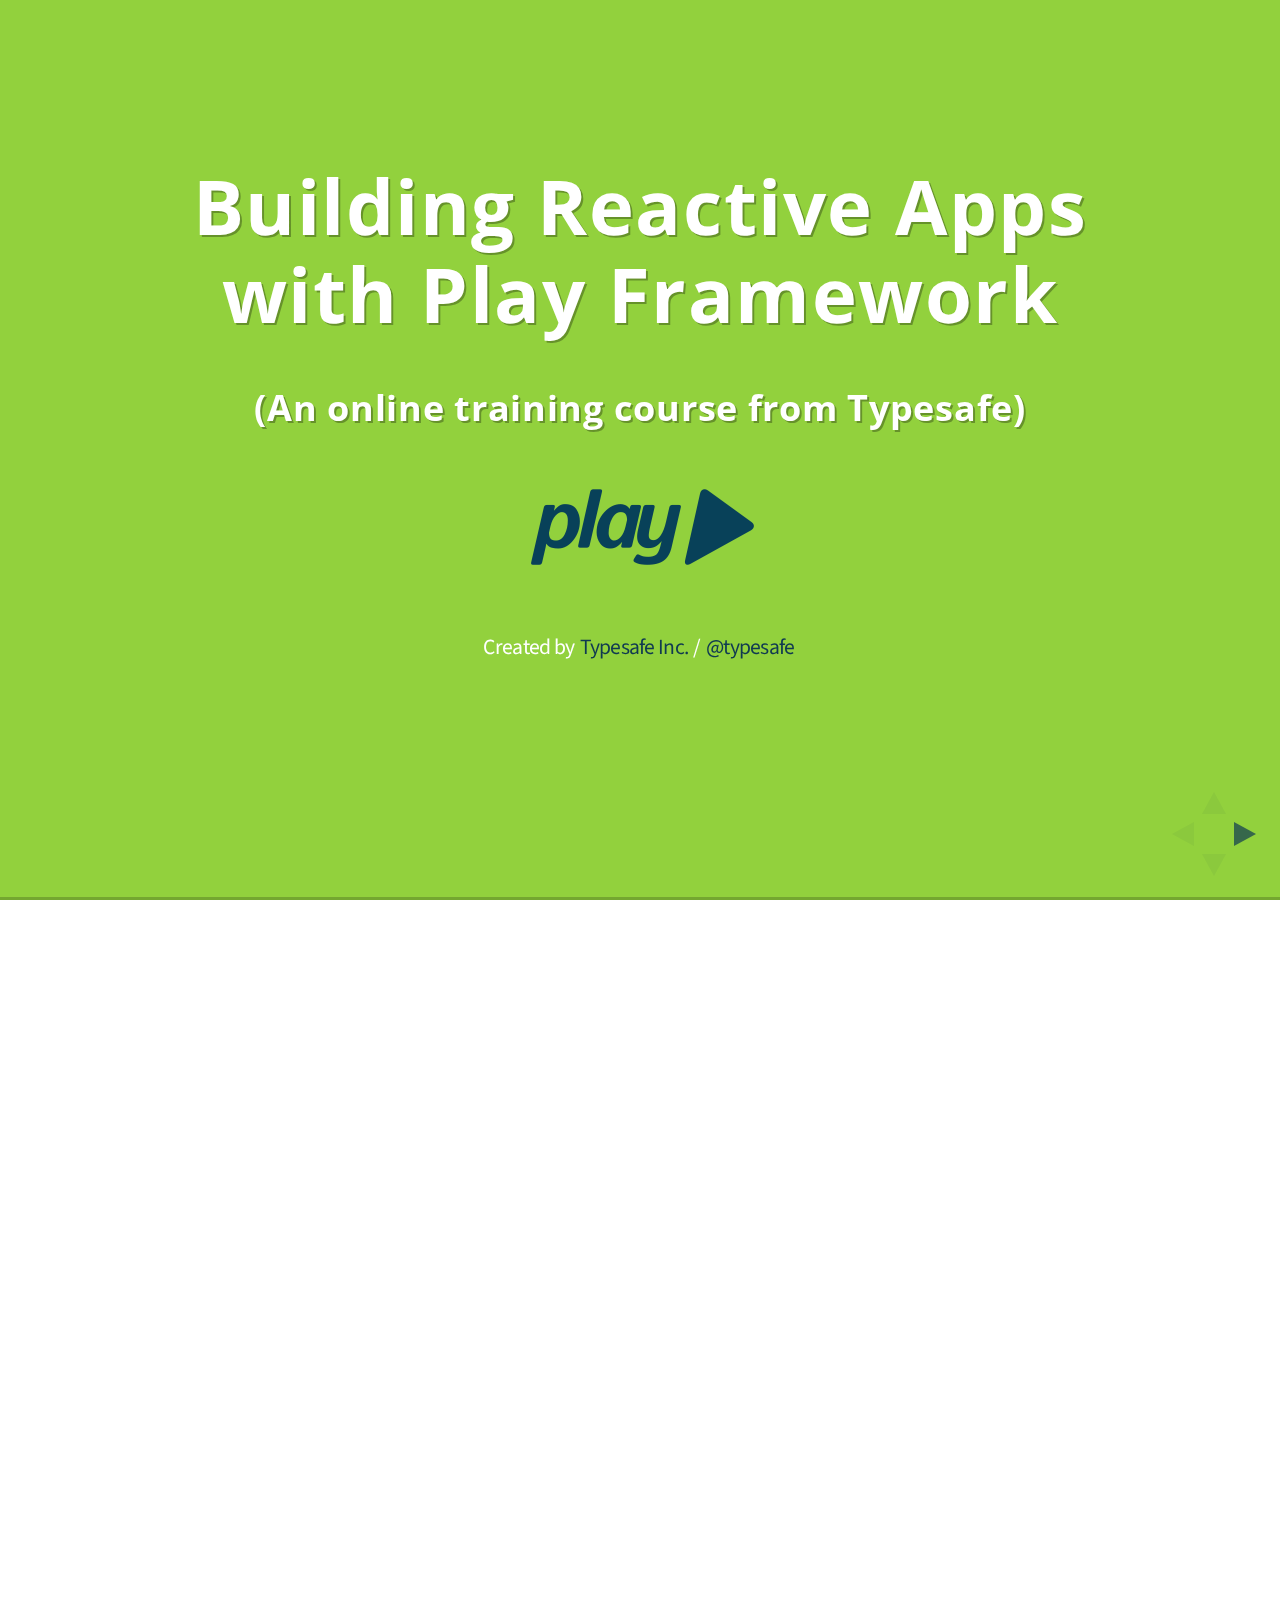
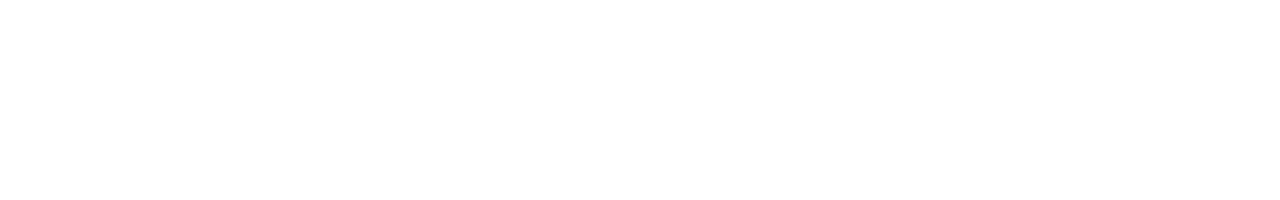
<file: slides/index.html>
<!doctype html>
<html lang="en">

	<head>
		<meta charset="utf-8">

		<title>Building Reactive Web Apps using Java and Play Framework</title>

		<meta name="description" content="Online Play Framework course from Typesafe Inc. All rights reversed.">
		<meta name="author" content="Nilanjan Raychaudhuri">

		<meta name="apple-mobile-web-app-capable" content="yes" />
		<meta name="apple-mobile-web-app-status-bar-style" content="black-translucent" />

		<meta name="viewport" content="width=device-width, initial-scale=1.0, maximum-scale=1.0, user-scalable=no">

		<link rel="stylesheet" href="css/reveal.min.css">
		<link rel="stylesheet" href="css/theme/typesafe.css" id="theme">

		<!-- For syntax highlighting -->
		<link rel="stylesheet" href="lib/css/idea.css">

		<!-- If the query includes 'print-pdf', use the PDF print sheet -->
		<script>
			document.write( '<link rel="stylesheet" href="css/print/' + ( window.location.search.match( /print-pdf/gi ) ? 'pdf' : 'paper' ) + '.css" type="text/css" media="print">' );
		</script>

		<!--[if lt IE 9]>
		<script src="lib/js/html5shiv.js"></script>
		<![endif]-->
	</head>

	<body>

		<div class="reveal">

			<!-- Any section element inside of this container is displayed as a slide -->
			<div class="slides">
				<section data-state="home" data-background="#92D13D">
					<h2>Building Reactive Apps</h1>
					<h2>with Play Framework</h2>
					<br/>
					<h4>(An online training course from Typesafe)</h4>
					<img src="assets/play-logo@2x.png" width="300" alt="play logo"/>
					<p>
						<small>Created by <a href="http://www.typesafe.com">Typesafe Inc.</a> / <a href="http://twitter.com/typesafe">@typesafe</a></small>
					</p>
				</section>
				<section>
				    <section>
				      <h2>The objective</h2>
					  <p>
						Learn how to build Reactive Web Apps in Play using the Java programming language
					  </p>
					</section>
					<section>
				      <h2>Our code example</h2>
					  <p>
              We will be building a Reactive Web App from scratch
					  </p>
					  <img src="assets/playconf.png" width="500" alt="playconf home page"/>

                    </section>
                    <section>
				      <h2>The outline of the course</h2>
					  <p>
                        The course is divided into following six small lessons:
					  </p>
						<ol>
							<li>Meet Play</li>
							<li>From zero to deploy</li>
							<li>Working with Assets</li>
							<li>Its now Reactive</li>
							<li>Using REST services</li>
							<li>Time to add tests</li>
						</ol>
					</section>
					<section>
				      <h2>How to follow along?</h2>
				      <p class="fragment">
						Play <a href="http://www.playframework.com/documentation/2.1.x/Home">documentation</a>
				      </p>
				      <br/>
				      <p class="fragment">
				    	<img src="assets/play-java-book.jpg" width="200" alt="play java book"/>
						<img src="assets/play-scala-book.jpg" width="200" alt="play java book"/>
  					  </p>
				    </section>
				</section>
				<section data-background="#92D13D">
					<h1>Meet Play</h1>
					<h3>Lesson 1</h3>
					<img src="assets/play-logo@2x.png" width="300" alt="play logo"/>
					<p>
						<small>Created by <a href="http://www.typesafe.com">Typesafe Inc.</a> / <a href="http://twitter.com/typesafe">@typesafe</a></small>
					</p>
				</section>
				<section>
					<section data-background="#92D13D">
				      <h2>What is Play?</h2>
					  <p>
						High velocity reactive web framework for Java and Scala
					  </p>
					</section>
					<section>
				      <h2>What is Play?</h2>
					  <p>
						Created for web developers by web developers
					  </p>
					</section>
					<section>
				      <h2>What is Play?</h2>
					  <p>
						Brings fun back to web app development
					  </p>
					</section>
				</section>
				<section>
					<section data-background="#92D13D">
				      <h2>Why Play?</h2>
					  <p class="fragment">
						Play makes building Reactive Web Apps for the JVM <strong>simple</strong>
					  </p>
					</section>
				   <section>
				      <h2>Type safety</h2>
					  <p>
						Faster feedback cycle
					  </p>
				   </section>
				   <section>
				      <h2>Developer friendly</h2>
					  <p>
						Make your changes and hit refresh!
					  </p>
				   </section>
				   <section>
				      <h2>Scale predictably</h2>
					  <p>
						Under the covers Play is stateless and uses a fully asynchronous programming model
					  </p>
				   </section>
				   <section>
				      <h2>Reactive web and mobile</h2>
					  <p>
						Play was built for needs of the Reactive Web & Mobile Apps
					  </p>
				   </section>
				</section>
				<section>
				  <section data-background="#7bdcf5">
					 <h2>Being Reactive</h2>
					 <img width="500" src="assets/play@2x.png" alt="Play">
				  </section>
				  <section>
				      <h2>The need to go Reactive</h2>
					  <p>
						New requirements demand new technologies
					  </p>
				  </section>
				  <section>
				      <h2>Reactive Apps</h2>
				      <ol>
						<li class="fragment">react to <strong>events</strong></li>
						<li class="fragment">react to <strong>load</strong></li>
						<li class="fragment">react to <strong>failure</strong></li>
						<li class="fragment">react to <strong>users</strong></li>
					  </ol>
				   </section>
				   <section data-background="#7BDCF5">
				      <h2>Reactive Apps</h2>
				      </br>
					  <img width="800" src="assets/full-reactive.png" alt="Reactive app">
					  <p>
						<small>Further information can be found on <a href="http://www.reactivemanifesto.org/">The Reactive manifesto</a> website</small>
					  </p>
				   </section>
				</section>
				<section>
					<section data-background="#92D13D">
				      <h2>Play Architecture</h2>
					  <p>
						What makes Play suitable for building Reactive Apps?
					  </p>
					  <img width="300" src="assets/architecture1.png" alt="architecture logo">
					</section>
					<section>
				      <h2>Under the covers</h2>
					  <img width="600" src="assets/play_framework.png" alt="play architecture logo">
					</section>
				</section>
				<section>
					<section data-background="#92D13D">
				      <h2>Time to Play</h2>
				      <a href="http://www.typesafe.com/platform/getstarted">
				      	<img src="assets/play-icon.png" width="300" alt="play logo"/>
				      </a>
					</section>
					<section>
				      <h2>Request flow</h2>
					  <img width="1000" src="assets/anatomy_of_play.png" alt="anatomy of play">
					</section>
				</section>
				<section>
					<h2>Next lesson</h2>
					<p>
                      We will implement the "Submit a new proposal" usecase and deploy it in cloud.
					</p>
				</section>
				<section data-background="#92D13D">
					<h2>Zero to deploy</h2>
					<br/>
					<h3>Lesson 2</h3>
					<img src="assets/play-logo@2x.png" width="300" alt="play logo"/>
					<p>
						<small>Created by <a href="http://www.typesafe.com">Typesafe Inc.</a> / <a href="http://twitter.com/typesafe">@typesafe</a></small>
					</p>
				</section>
				<section>
			      <h2>Recap</h2>
			      <br/>
			      <ol>
			      	<li class="fragment">Built our first application</li>
					<li class="fragment">Play Framework is a high velocity web framework</li>
					<li class="fragment">Makes it simple to build Reactive Web Apps</li>
				  </ol>
				</section>
				<section>
			      <h2>PlayConf app</h2>
			      <br/>
				  <img src="assets/playconf.png" width="700" alt="playconf home page"/>
                </section>
				<section>
					<h2>Submit a proposal flow</h2>
					<img src="assets/submit-a-proposal-flow.png" width="800" alt="submit proposal flow"/>
				</section>	
				<section>
					<section data-background="#7bdcf5">
				      <h2>Accessing SQL database</h2>
				      <img src="assets/database.png" width="300" alt="database"/>
					</section>
					<section>
				      <h2>Integrating with JPA</h2>
				      <p>
				      	Java Persistence API provides a POJO persistence model for object-relational mapping
				      </p>
				      <br/>	
				      <p>
						<small>Checkout Play JPA <a href="http://www.playframework.com/documentation/2.1.x/JavaJPA">documentation</a> for more info</small>
					  </p>
					</section>
					<section>
				      <h2>EBean</h2>
				      <p>Provides a simpler alternative to JPA</p>
					</section>
				</section>	
				<section data-background="#92D13D">
				   <h2>Creating EBean models</h2>
				   <br/>				    
				   <img src="assets/submit-a-proposal-flow-ebean.png" width="800" alt="play logo"/>
				</section>
				<section>
					<section data-background="#7bdcf5">
					   <h2>HTTP form submission</h2>
					   <img src="assets/form.png" width="300" alt="play form"/>
					</section>					
					<section>
					   <h2>Defining a form</h2>
					   <p>Play provides helpers to handle form data submission and validation</p>
					   <br/>
					   <pre><code data-trim contenteditable>
import play.form.data.Form;

//creating the form object
Form&lt;Submission&gt; form = Form.form(Submission.class);

//validating the form
if(form.hasErrors()) {
  return badRequest(newProposal.render(form));
} else {
  Submission s = filledForm.get();
  ...
}
   					   </code></pre>
					</section>					
					<section>
					   <h2>Using form templates</h2>
					   <p>Play helpers to help you render form fields in HTML templates</p>
					   <pre><code data-trim contenteditable>
@(submission: Form[Submission])

@helper.form(action = routes.Application.submitProposal()) {   
  <label>Title</label> 
  @helper.inputText(submission("title"), args = '_label -> "")
  <label>Description</label>
  @helper.textarea(submission("proposal"), args = 'rows -> 4, 
     'cols -> 50, '_label -> "")
}
   					   </code></pre>
   					   <img src="assets/form-screen.png" width="400" alt="submission form"/>

					</section>					
				</section>	
				<section data-background="#92D13D">
				   <h2>Creating the new proposal screen</h2>
				   <br/>				    
				   <img src="assets/submit-a-proposal-flow-form.png" width="800" alt="play logo"/>
				</section>
				<section>
					<section data-background="#7bdcf5">
				      <h2>Deploying to Cloud</h2>
				      <img src="assets/play-in-cloud.png" width="500" alt="play in cloud"/>
					</section>
					<section>
				      <h2>Starting Play in production mode</h2>
				      <br/>
				      <ol>
				      	<li>
				      	  <p>Using the start command</p>
				      	  <pre><code data-trim contenteditable>
play start
   					   </code></pre>
				      	</li>
				      	<li>
				      	  <p>Using the stage command</p>
				      	  <pre><code data-trim contenteditable>
play stage

target/start
   					   </code></pre>
				      	</li>
					</section>
					<section>
				      <h2>Cloud support</h2>
				      <p>
				      	<img src="assets/heroku-logo.png" width="200" alt="heroku"/>
				      	<img src="assets/cloud-foundry-logo.png" width="200" alt="cloud foundry"/>
				      	<img src="assets/cloudbees-logo.png" width="200" alt="cloudbees"/>
					</section>
				</section>	
				<section data-background="#92D13D">
				   <h2>Deploy to Cloudbees</h2>
				   <br/>				    
				   <img src="assets/play-cloudbees.png" width="700" alt="play in cloud"/>
				</section>
				<section>
					<h2>Next lesson</h2>
					<p>
                      We will explore Play's asset pipeline.We will learn how Play helps working with various types of resources
					</p>
				</section>
				<section data-background="#92D13D">
					<h2>Working with Assets</h2>
					<br/>
					<h3>Lesson 3</h3>
					<img src="assets/play-logo@2x.png" width="300" alt="play logo"/>
					<p>
						<small>Created by <a href="http://www.typesafe.com">Typesafe Inc.</a> / <a href="http://twitter.com/typesafe">@typesafe</a></small>
					</p>
				</section>
				<section>
					<section>
				      <h2>Recap</h2>
				      <br/>
				      <ol>
						<li class="fragment">Persisting data using EBean</li>
						<li class="fragment">Working with Play form helpers</li>
						<li class="fragment">Deploying to the cloud</li>
					  </ol>
					</section>
				</section>
				<section>
			      <h2>Add assets to PlayConf</h2>
			      <br/>
				  <img src="assets/playconf.png" width="700" alt="playconf home page"/>
                </section>
                <section>
					<section data-background="#92D13D">
						<h1>Assets</h1>
						<br/>
						<img src="assets/assets.png" width="700" alt="assets"/>
					</section>
					<section>
				      <h2>Unmanaged assets</h2>
				      <p>These are your application's static resources such as JavaScript, CSS and images.
				      </p>
				      <br/>
					  <pre><code data-trim contenteditable>
public
  - javascripts
  - stylesheets
  - images 				  	
	   			      </code></pre>
	                </section>
	                <section>
	                	<h2>Managed assets</h2>
	                	<p>These are assets that are compiled before they are served to the client</p>  
	                	<br/>
	                	<p>
						 <img src="assets/coffeescript-logo.png" width="200" alt="coffeescript"/>
						 &nbsp;
						 <img src="assets/less-logo.png" width="200" alt="less"/>
						 &nbsp;
						 <img src="assets/closure-compiler-logo.png" width="150" alt="less"/>
						 &nbsp;
						 <img src="assets/sass-logo.gif" width="200" alt="sass"/>
	                </section>
	                <section>
	                	<h2>Asset pipeline</h2>
						<img src="assets/asset-pipeline.png" width="500" alt="asset pipeline"/>
	                </section>
	                <section>
	                	<h2>Asset Controller</h2>
	                	<p>Built-in controller to serve public assets.</p>
	                	<br/>
	                	<ol>
	                	<li>Routing assets through Asset controller
	                	<pre><code>

GET  /assets/*file        controllers.Assets.at(path="/public",file)			  	
	   			        </code></pre>
	   			        </li>
	                	<li>Reverse routing for public assets
	                	<pre><code>

&lt;script src="@routes.Assets.at("javascripts/jquery.js")"&gt;&lt;/script&gt;

	   			        </code></pre>
	   			        </li>
	   			        </ol>	   			        
	                </section>                
                </section>
				<section data-background="#7bdcf5">
			      <h2>Make app look pretty</h2>
			      <img src="assets/assets2.png" width="700" alt="assets"/>
				</section>
				<section>
					<section data-background="#92D13D">
						<h2>Play Global</h2>
						<p>Allows you to handle global settings for your application</p>
					</section>
					<section>
						<h2>Global settings</h2>
						<br/>
						<ol>
							<li>Intercept application start-up and shutdown</li>
							<li>Intercept requests</li>
							<li>Handling action not found</li>
							<li>Providing an application error page</li>
						</ol>
						<br/>
						<pre><code data-trim contenteditable>
public class GlobalSettings {
    public void beforeStart(Application app) {}
    public void onStart(Application app) {}
    public void onStop(Application app) {}
    public Result onError(RequestHeader request, Throwable t) {}    
    public Action onRequest(Request request, Method actionMethod) {}
}
				    	
	   			        </code></pre>	
					</section>
				</section>
				<section data-background="#7bdcf5">
			      <h2>Add error page</h2>
			      <img src="assets/error.png" width="500" alt="error page"/>
				</section>
				<section>
					<h2>Next lesson</h2>
					<p>
                      We will make our application Reactive. Don't miss it
					</p>
				</section>
				<section data-background="#92D13D">
					<h2>Going Reactive</h2>
					<br/>
					<h3>Lesson 4</h3>
					<img src="assets/play-logo@2x.png" width="300" alt="play logo"/>
					<p>
						<small>Created by <a href="http://www.typesafe.com">Typesafe Inc.</a> / <a href="http://twitter.com/typesafe">@typesafe</a></small>
					</p>
				</section>
				<section>
			      <h2>Recap</h2>
			      <br/>
			      <ol>
					<li class="fragment">Managed vs. Unmanaged Assets</li>
					<li class="fragment">Play's asset pipeline</li>
					<li class="fragment">Global Settings</li>
				  </ol>
				</section>
				<section>
				  <section data-background="#7BDCF5">
			        <h2>Reactive apps</h2>
			        </br>
				    <img width="800" src="assets/full-reactive.png" alt="Reactive app">
				    <p>
					  <small>Further information can be found on <a href="http://www.reactivemanifesto.org/">The reactive manifesto</a> website</small>
				    </p>
				  </section>
				  <section>
				  	<h2>Reactive Architecture properties</h2>
				  	<br/>
				    <ol>
					  <li class="fragment">Event driven programming model</li>
					  <li class="fragment">Non-blocking over blocking</li>
					  <li class="fragment">failure zones</li>
					  <li class="fragment">Push over pull</li>
					</ol>
				  </section>
				</section>
				<section>
				  <section data-background="#92D13D">
			        <h2>Building blocks for Reactive apps</h2>
			        </br>
				    <img width="400" src="assets/building-blocks.png" alt="building blocks">
				  </section>
				  <section>
				  	<h2>Event driven</h2>
				  </section>					  	
				  <section>
				  	<h2>Actor programming model</h2>
		      	    <img src="assets/actor.png" width="700" alt="actor"/>
				  </section>
				  <section>
				  	 <h2>Scalable</h2>
				  </section>	
				  <section>
				  	<h2>Problem</h2>
		      	    <img src="assets/synchronous.png" width="700" alt="blocking operations"/>
				  </section>	
				  <section>
				  	<h2>Making it non-blocking</h2>
		      	    <img src="assets/async.png" width="650" alt="non-blocking operations"/>
		      	    <p>Using future for asynchronous operations</p>
				  </section>
				  <section>
				  	 <h2>Resilient</h2>
				  </section>	
				  <section>
				  	<h2>An example flow</h2>
		      	    <img src="assets/failure-zone1.png" width="700" alt="failure zone1"/>
				  </section>	
				  <section>
				  	<h2>Problem</h2>
		      	    <img src="assets/failure-zone2.png" width="700" alt="failure zone2"/>
				  </section>	
				  <section>
				  	<h2>Using separate pool</h2>
		      	    <img src="assets/failure-zone3.png" width="700" alt="failure zone3"/>
				  </section>	
				  <section>
				  	<h2>Failure is isolated</h2>
		      	    <img src="assets/failure-zone4.png" width="700" alt="failure zone4"/>
				  </section>
				  <section>
				  	<h2>Interactive</h2>
				  </section>
				  <section>
				  	<h2>Push channel</h2>
		      	    <img src="assets/push-channel.png" width="700" alt="push channel"/>
				  </section>	
				</section>	
				<section data-background="#7BDCF5">
			  	   <h2>Going reactive</h2>
		      	   <img src="assets/submission-push-channel.png" width="700" alt="websocket"/>
				</section>
				<section>
					<h2>Next lesson</h2>
					<p>Next lesson we integrate with external webservice and implement the registration process</p>
				</section>	
				<section data-background="#92D13D">
				    <h2>Using REST services</h2>
					<br/>
					<h3>Lesson 5</h3>
					<img src="assets/play-logo@2x.png" width="300" alt="play logo"/>
					<p>
						<small>Created by <a href="http://www.typesafe.com">Typesafe Inc.</a> / <a href="http://twitter.com/typesafe">@typesafe</a></small>
					</p>
				</section>
				<section>
			      <h2>Recap</h2>
			      <br/>
			      <ol>
					<li class="fragment">Core principles of Reactive applications</li>
					<li class="fragment">Actors programming model</li>
					<li class="fragment">Asynchronous operations using Future</li>
					<li class="fragment">WebSocket</li>
				  </ol>
				</section>
				<section>
			      <h2>PlayConf app</h2>
			      <br/>
				  <img src="assets/playconf.png" width="700" alt="playconf home page"/>
                </section>
                <section>
                  <section data-background="#7BDCF5">
                  	<h2>Invoking REST services</h2>
                  </section>
                  <section>
                  	<h2>The Play WS client</h2>
                  	<p>Play library to call other HTTP services from within the play application</p>
                  	<br/>
                  	<ol>
                  	  <li>Making REST call	
					<pre><code>
//invoking HTTP GET
Promise&lt;WS.Response&gt; homePage = WS.url("http://mysite.com").get();
//invoking HTTP POST
Promise&lt;WS.Response&gt; result = WS.url("http://localhost:9001").post("content");&nbsp;&nbsp;&nbsp;&nbsp;&nbsp;&nbsp;&nbsp;&nbsp;&nbsp;

	   			    </code></pre>
	   			      </li>
	   			      <li>Retrieving HTTP response
					<pre><code>
WS.url(feedUrl).get().map(
  new Function&lt;WS.Response, Result&gt;() {
    public Result apply(WS.Response response) {
      return ok("Feed title:" + response.asJson().findPath("title"));
    }
  }
);

	   			    </code></pre>
	   			      </li>
                    </ol> 
                  </section>	
                </section>	
                <section>
	                <section>
				  	   <h2>Using OAuth</h2>
			      	   <img src="assets/oauth.png" width="500" alt="oauth logo"/>
					</section>
					<section>
					   <h2>Registration flow</h2>	
			      	   <img src="assets/twitter-oauth-steps.png" width="850" alt="twitter oauth steps"/>
					</section>	
                </section>
                <section data-background="#7BDCF5">
                  <h2>Implement the registration steps</h2>
		      	  <img src="assets/registration-flow-push-channel.png" width="800" alt="registration steps"/>
                </section>	
                <section>
				   <h2>Next lesson</h2>
				   <p>
                     We add tests to our application.
				   </p>
				</section>
				<section data-background="#92D13D">
				   <h2>Time to add Tests</h2>
				   <br/>
				   <h3>Lesson 6</h3>
				   <img src="assets/play-logo@2x.png" width="300" alt="play logo"/>
				   <p>
					  <small>Created by <a href="http://www.typesafe.com">Typesafe Inc.</a> / <a href="http://twitter.com/typesafe">@typesafe</a></small>
				   </p>
				</section>
				<section>
			      <h2>Recap</h2>
			      <br/>
			      <ol>
					<li class="fragment">Calling REST services</li>
					<li class="fragment">Composing asynchronous operations</li>
					<li class="fragment">Using OAuth</li>
				  </ol>
				</section>
				<section>
	                <section data-background="#7BDCF5">
	                  <h2>Dependency Injection in Play</h2>
	                </section>
	                <section>
	                  <h2>Problem</h2>
			      	  <img src="assets/di-problem.png"width="700" alt="di problem"/>
	                </section>					
	                <section>
	                  <h2>DI</h2>
			      	  <img src="assets/di-solution.png" width="650" alt="di solution"/>
			      	  <p>Managed controller classes instantiation</p>
	                </section>
				</section>
				<section data-background="#92D13D">
				   <h2>Lets integrate with Guice</h2>
				</section>	
				<section>
	                <section data-background="#7BDCF5">
	                  <h2>Testing support in Play</h2>
			      	  <img src="assets/testing.png"width="400" alt="testing"/>
					</section>
					<section>
					  <h2>Test Helpers</h2>	
					  <ol>
					  	<li class="fragment">Fakes
					<pre><code data-trim contenteditable>
import static play.test.Helpers.*;						
FakeApplication fake = Helpers.fakeApplication(testGlobalSettings());
FakeRequest req = Helpers.fakeRequest("GET", "/");
				    </code></pre>
	   			    	</li>					  	
					  	<li class="fragment">Running application
					<pre><code data-trim contenteditable>
running(fakeApplication(), new Runnable() {
	public void run() {
      //your test code goes in here
    }
});
     	   			 </code></pre>
					  	</li>
					  	<li class="fragment">Routing to action
					<pre><code data-trim contenteditable>
Result response = route(fakeRequest("GET", "/"))
     	   			 </code></pre>
					  	</li>
					  	<li class="fragment">Running Test server
					<pre><code data-trim contenteditable>
running(testServer(3333), HTMLUNIT, new Callback&lt;TestBrowser&gt;() {
   public void invoke(TestBrowser browser) { /*test from browser */ }
});
     	   			 </code></pre>
					  	</li>	
					</section>
					<section>
					  <h2>Testing tools</h2>
					  <p>Play by default comes with JUnit</p>
					  <br/>
                      <p class="fragment">We will use JUnit with Mockito for mocking and JSoup for testing DOM elements</p>
					</section>	
	            </section> 
	            <section>
				   <h2>Lets add test</h2>
				   <img src="assets/playconf-app-flow.png"width="800" alt="playconf app flow"/>
				</section>	   
				<section>
					<h1>THE END</h1>
					<h3>BY Typesafe / typesafe.com</h3>
				</section>
			</div>
		</div>

		<script src="lib/js/head.min.js"></script>
		<script src="js/reveal.min.js"></script>

		<script>

			// Full list of configuration options available here:
			// https://github.com/hakimel/reveal.js#configuration
			Reveal.initialize({
				controls: true,
				progress: true,
				history: true,
				center: true,

				transition: 'linear', // default/cube/page/concave/zoom/linear/fade/none
 				backgroundTransition: 'slide',

				// Optional libraries used to extend on reveal.js
				dependencies: [
					{ src: 'lib/js/classList.js', condition: function() { return !document.body.classList; } },
					{ src: 'plugin/markdown/marked.js', condition: function() { return !!document.querySelector( '[data-markdown]' ); } },
					{ src: 'plugin/markdown/markdown.js', condition: function() { return !!document.querySelector( '[data-markdown]' ); } },
					{ src: 'plugin/highlight/highlight.js', async: true, callback: function() { hljs.initHighlightingOnLoad(); } },
					{ src: 'plugin/zoom-js/zoom.js', async: true, condition: function() { return !!document.body.classList; } },
					{ src: 'plugin/notes/notes.js', async: true, condition: function() { return !!document.body.classList; } }
					// { src: 'plugin/search/search.js', async: true, condition: function() { return !!document.body.classList; } }
					// { src: 'plugin/remotes/remotes.js', async: true, condition: function() { return !!document.body.classList; } }
				]
			});

		</script>

	</body>
</html>
</file>
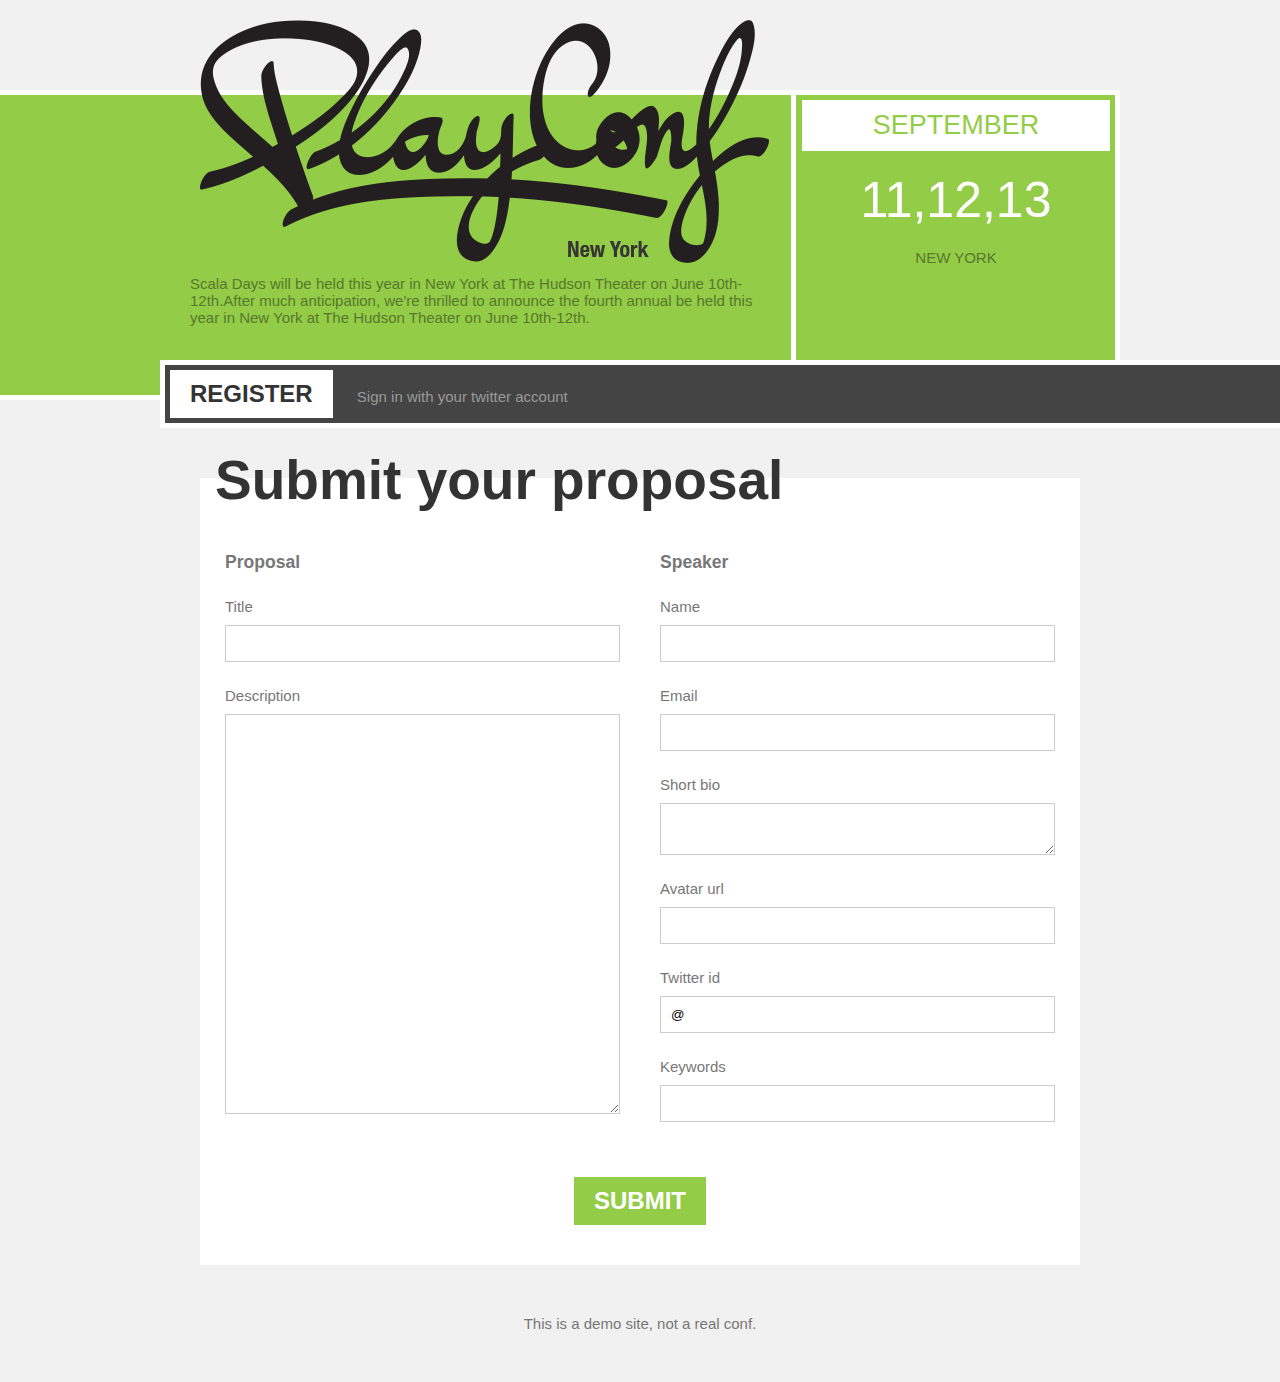
<file: ui/form.html>
<!DOCTYPE html>
<html>
	<head>
		<title>PlayConf 2014</title>
		<link rel="stylesheet" type="text/css" href="assets/stylesheets/home.css">
		<link rel="icon" type="image/ico" href="favicon.ico" />
	</head>
	<body>
		<header class="top clear">
			<div class="left">
				<a id="logo" href="/">PlayConf 2014</a>
				<p>Scala Days will be held this year in New York at The Hudson Theater on June 10th-12th.After much anticipation, we're thrilled to announce the fourth annual  be held this year in New York at The Hudson Theater on June 10th-12th.</p>
			</div>
			<div class="right">
				<p class="month">September</p>
				<p class="days">11,12,13</p>
				<p class="city">New York</p>
			</div>
		</header>
		<aside id="register">
			<a class="button white" href="#">Register</a>
			Sign in with your twitter account
		</aside>
		<section id="proposal" class="clear">
			<h1>Submit your proposal</h1>
			<form>
				<div class="bloc proposal">
				<h3>Proposal</h3>
				<p>
					<label>Title</label>
					<input type="text" name="title" />
				</p>
				<p>
					<label>Description</label>
					<textarea name"proposal" id="description"></textarea>
				</p>
				</div>
				<div class="bloc speaker">
				<h3>Speaker</h3>
				<p>
					<label>Name</label>
					<input type="text" name="speaker.name" />
				</p>
				<p>
					<label>Email</label>
					<input type="text" name="speaker.email" />
				</p>
				<p>
					<label>Short bio</label>
					<textarea name="speaker.bio"></textarea>
				</p>
				<p>
					<label>Avatar url</label>
					<input type="text" name="speaker.pictureUrl" />
				</p>
				<p>
					<label>Twitter id</label>
					<input type="text" name"speaker.twitterId" value="@" />
				</p>
				<p>
					<label>Keywords</label>
					<input type="text" name="speaker.keywords" />
				</p>
				</div>
				<p class="submit">
					<button type="submit" class="button green">Submit</button>
				</p>
			</form>
		</section>
		<footer>
			This is a demo site, not a real conf.
		</footer>

		<script src="assets/javascripts/jquery-1.7.1.min.js" type="text/javascript" charset="utf-8"></script>
		<script src="assets/javascripts/home.js" type="text/javascript" charset="utf-8"></script>
	</body>
</html>
</file>
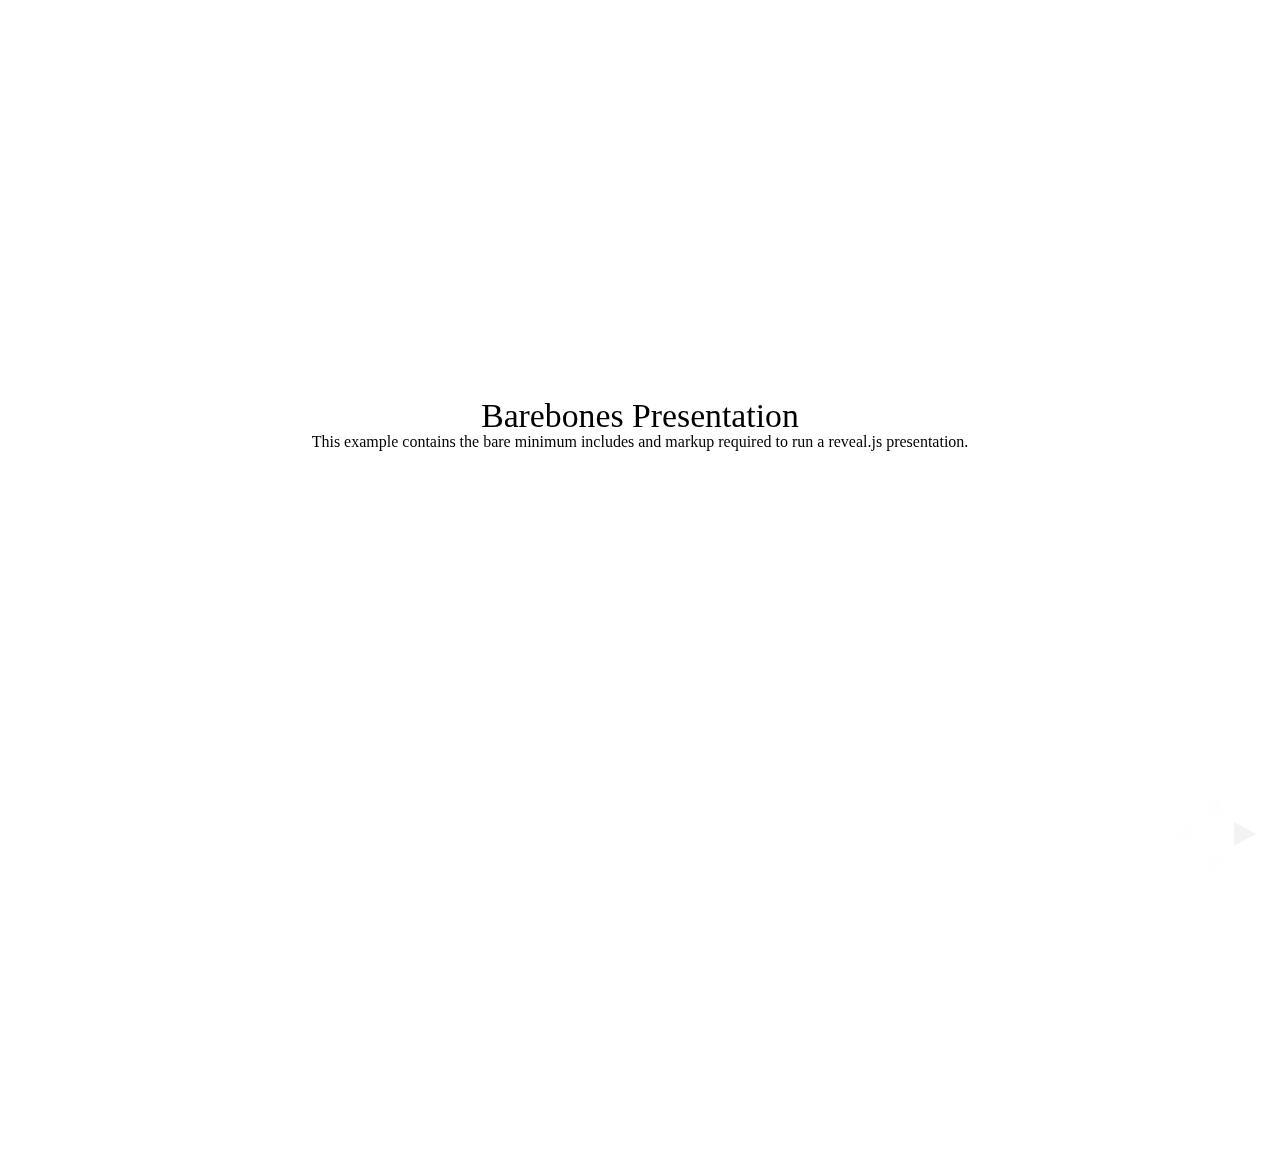
<file: slides/examples/barebones.html>
<!doctype html>
<html lang="en">

	<head>
		<meta charset="utf-8">

		<title>reveal.js - Barebones</title>

		<link rel="stylesheet" href="../css/reveal.min.css">
	</head>

	<body>

		<div class="reveal">

			<div class="slides">

				<section>
					<h2>Barebones Presentation</h2>
					<p>This example contains the bare minimum includes and markup required to run a reveal.js presentation.</p>
				</section>

				<section>
					<h2>No Theme</h2>
					<p>There's no theme included, so it will fall back on browser defaults.</p>
				</section>

			</div>

		</div>

		<script src="../lib/js/head.min.js"></script>
		<script src="../js/reveal.min.js"></script>

		<script>

			Reveal.initialize();

		</script>

	</body>
</html>
</file>
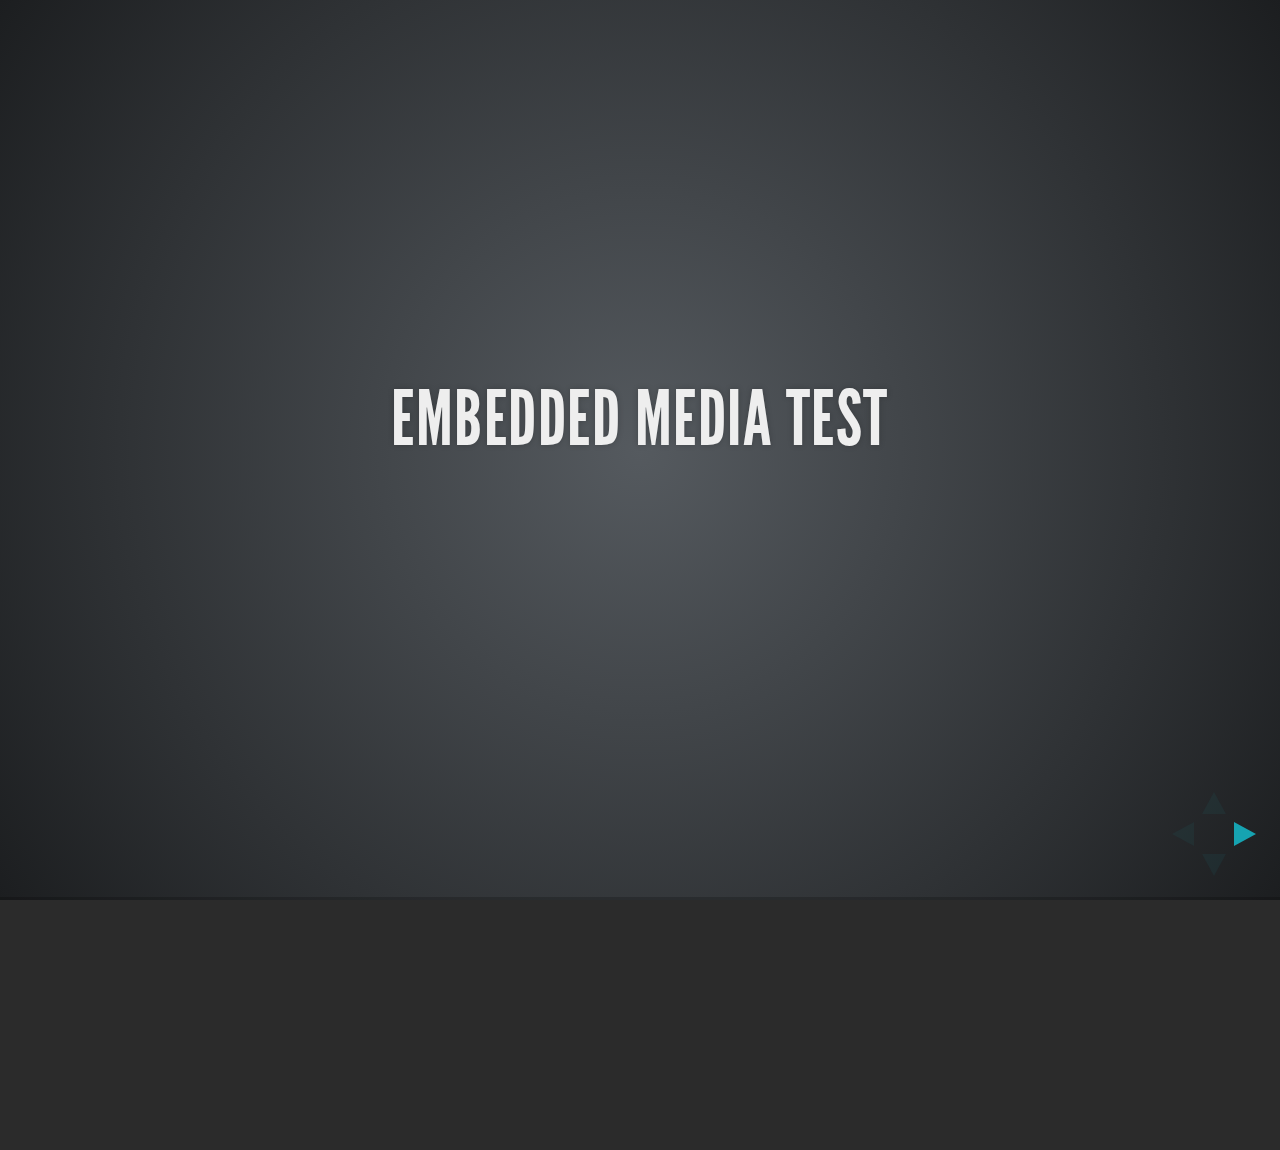
<file: slides/examples/embedded-media.html>
<!doctype html>
<html lang="en">

	<head>
		<meta charset="utf-8">

		<title>reveal.js - Embedded Media</title>

		<meta name="viewport" content="width=device-width, initial-scale=1.0, maximum-scale=1.0, user-scalable=no">

		<link rel="stylesheet" href="../css/reveal.min.css">
		<link rel="stylesheet" href="../css/theme/default.css" id="theme">
	</head>

	<body>

		<div class="reveal">

			<div class="slides">

				<section>
					<h2>Embedded Media Test</h2>
				</section>

				<section>
					<iframe data-autoplay width="420" height="345" src="http://www.youtube.com/embed/l3RQZ4mcr1c"></iframe>
				</section>

				<section>
					<h2>Empty Slide</h2>
				</section>

			</div>

		</div>

		<script src="../lib/js/head.min.js"></script>
		<script src="../js/reveal.min.js"></script>

		<script>

			Reveal.initialize({
				transition: 'linear'
			});

		</script>

	</body>
</html>
</file>
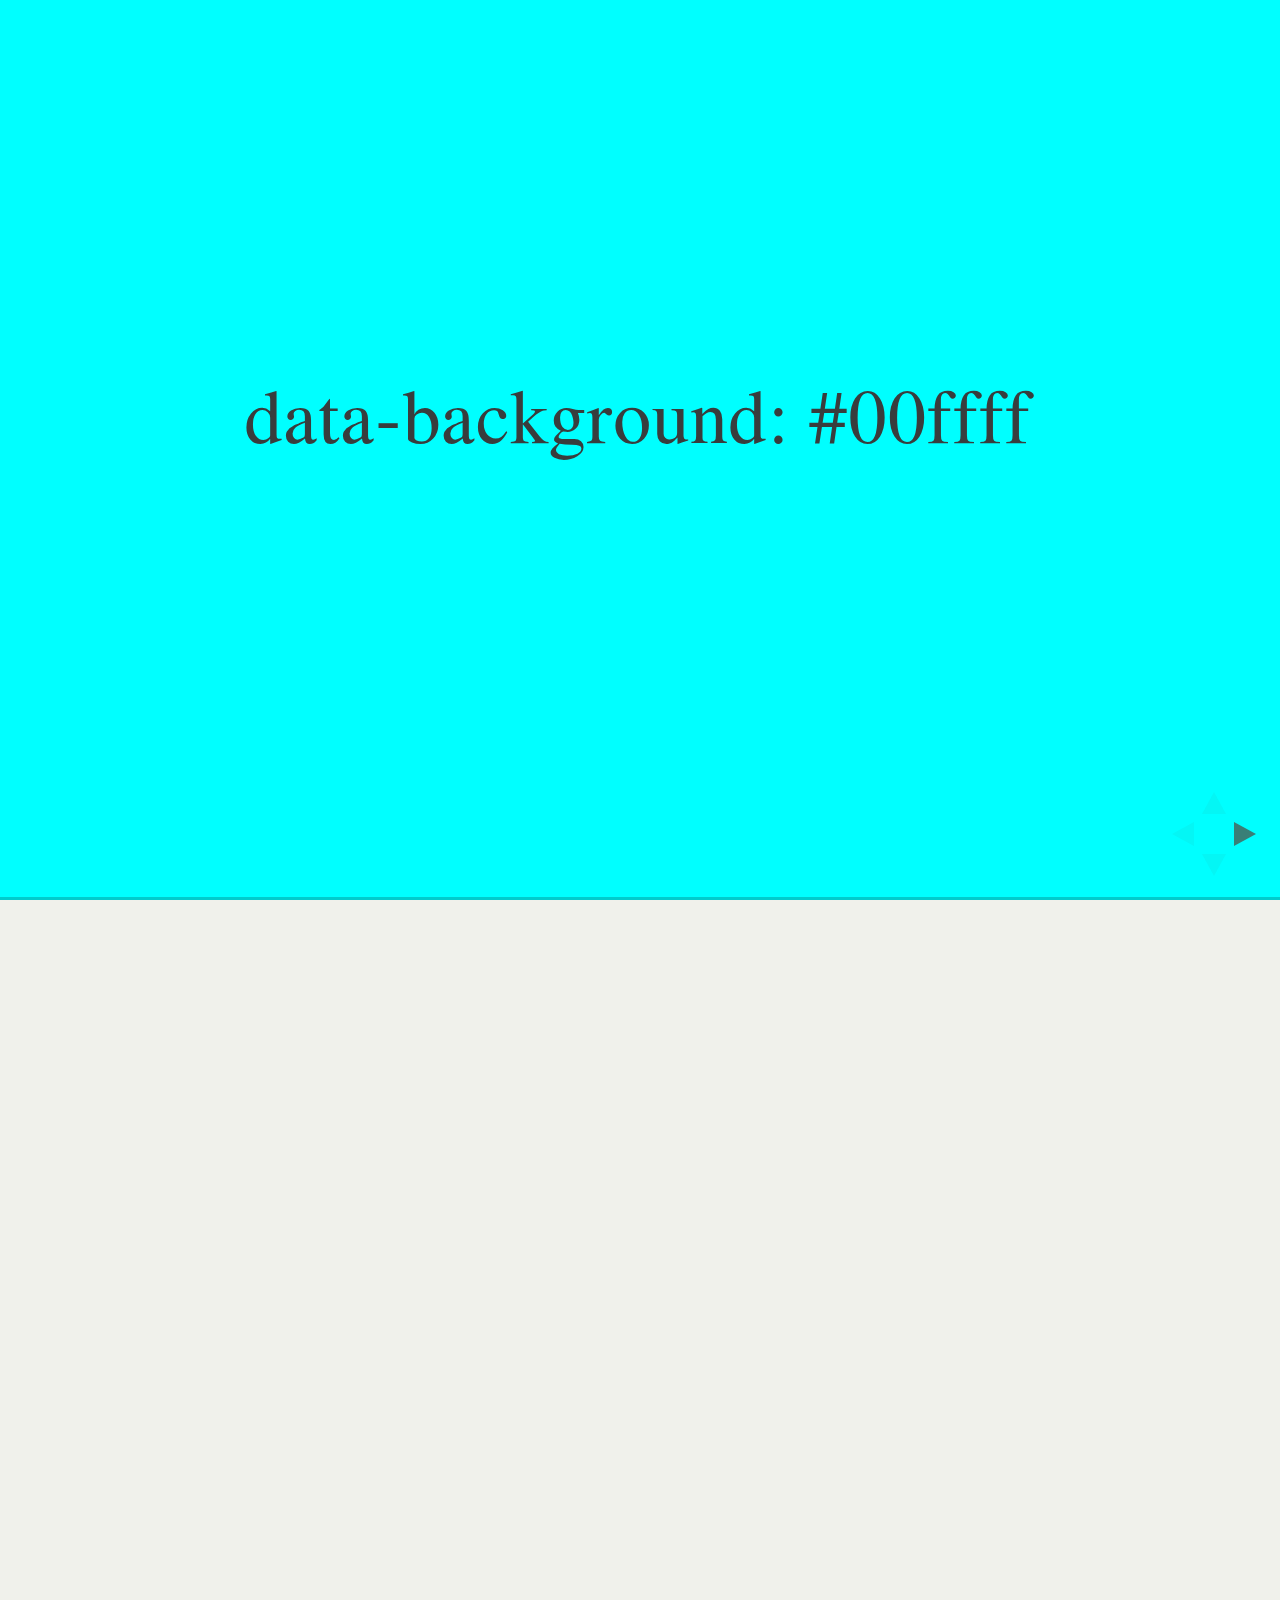
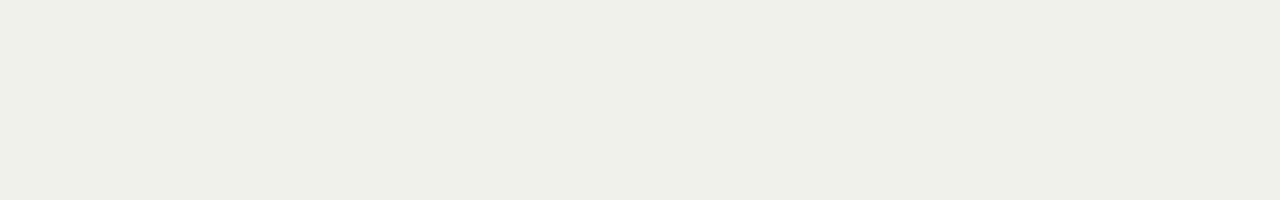
<file: slides/examples/slide-backgrounds.html>
<!doctype html>
<html lang="en">

	<head>
		<meta charset="utf-8">

		<title>reveal.js - Slide Backgrounds</title>

		<meta name="viewport" content="width=device-width, initial-scale=1.0, maximum-scale=1.0, user-scalable=no">

		<link rel="stylesheet" href="../css/reveal.min.css">
		<link rel="stylesheet" href="../css/theme/serif.css" id="theme">
	</head>

	<body>

		<div class="reveal">

			<div class="slides">

				<section data-background="#00ffff">
					<h2>data-background: #00ffff</h2>
				</section>

				<section data-background="#bb00bb">
					<h2>data-background: #bb00bb</h2>
				</section>

				<section>
					<section data-background="#ff0000">
						<h2>data-background: #ff0000</h2>
					</section>
					<section data-background="rgba(0, 0, 0, 0.2)">
						<h2>data-background: rgba(0, 0, 0, 0.2)</h2>
					</section>
					<section data-background="salmon">
						<h2>data-background: salmon</h2>
					</section>
				</section>

				<section data-background="rgba(0, 100, 100, 0.2)">
					<section>
						<h2>Background applied to stack</h2>
					</section>
					<section>
						<h2>Background applied to stack</h2>
					</section>
					<section data-background="rgba(100, 0, 0, 0.2)">
						<h2>Background applied to slide inside of stack</h2>
					</section>
				</section>

				<section data-background-transition="slide" data-background="assets/image1.png" style="background: rgba(255,255,255,0.9)">
					<h2>Background image</h2>
				</section>

				<section>
					<section data-background-transition="slide" data-background="assets/image1.png" style="background: rgba(255,255,255,0.9)">
						<h2>Background image</h2>
					</section>
					<section data-background-transition="slide" data-background="assets/image1.png" style="background: rgba(255,255,255,0.9)">
						<h2>Background image</h2>
					</section>
				</section>

				<section data-background="assets/image2.png" data-background-size="100px" data-background-repeat="repeat" data-background-color="#111" style="background: rgba(255,255,255,0.9)">
					<h2>Background image</h2>
					<pre>data-background-size="100px" data-background-repeat="repeat" data-background-color="#111"</pre>
				</section>

				<section data-background="#888888">
					<h2>Same background twice (1/2)</h2>
				</section>
				<section data-background="#888888">
					<h2>Same background twice (2/2)</h2>
				</section>

			</div>

		</div>

		<script src="../lib/js/head.min.js"></script>
		<script src="../js/reveal.min.js"></script>

		<script>

			// Full list of configuration options available here:
			// https://github.com/hakimel/reveal.js#configuration
			Reveal.initialize({
				center: true,
				// rtl: true,

				transition: 'linear',
				// transitionSpeed: 'slow',
				// backgroundTransition: 'linear'
			});

		</script>

	</body>
</html>
</file>
<file: slides/css/theme/typesafe.css>
@import url(http://fonts.googleapis.com/css?family=Open+Sans|Oswald|PT+Serif|Source+Sans+Pro:100,300,400,700,900);
/**
 * A simple theme for reveal.js presentations, similar
 * to the default theme. The accent color is darkblue.
 *
 * This theme is Copyright (C) 2012 Owen Versteeg, https://github.com/StereotypicalApps. It is MIT licensed.
 * reveal.js is Copyright (C) 2011-2012 Hakim El Hattab, http://hakim.se
 */
/*********************************************
 * GLOBAL STYLES
 *********************************************/
body {
  background: white;
  background-color: white; }

.reveal {
  font-family: "Source Sans Pro", sans-serif;
  font-size: 36px;
  font-weight: 200;
  letter-spacing: -0.02em;
  color: #627886; }

::selection {
  color: white;
  background: rgba(0, 0, 0, 0.99);
  text-shadow: none; }

/*********************************************
 * HEADERS
 *********************************************/
.reveal h1,
.reveal h2,
.reveal h3,
.reveal h4,
.reveal h5,
.reveal h6 {
  margin: 0 0 20px 0;
  color: #92D13D;
  font-family: "Open Sans", sans-serif;
  line-height: 0.9em;
  letter-spacing: 0.02em;
  text-transform: none;
  text-shadow: 2px 2px 0 rgba(0, 0, 0, 0.1); }

/*********************************************
 * LINKS
 *********************************************/
.reveal a:not(.image) {
  color: #103a51;
  text-decoration: none;
  -webkit-transition: color .15s ease;
  -moz-transition: color .15s ease;
  -ms-transition: color .15s ease;
  -o-transition: color .15s ease;
  transition: color .15s ease; }

.reveal a:not(.image):hover {
  color: #103a51;
  text-shadow: none;
  border: none; }

.reveal .roll span:after {
  color: #fff;
  background: #030c11; }

/*********************************************
 * IMAGES
 *********************************************/
.reveal section img {
  margin: 15px 0px;
  -webkit-transition: all .2s linear;
  -moz-transition: all .2s linear;
  -ms-transition: all .2s linear;
  -o-transition: all .2s linear;
  transition: all .2s linear; }

.reveal a:hover img {
  background: rgba(255, 255, 255, 0.2);
  border-color: #103a51;
  box-shadow: 0 0 20px rgba(0, 0, 0, 0.55); }

/*********************************************
 * NAVIGATION CONTROLS
 *********************************************/
.reveal .controls div.navigate-left,
.reveal .controls div.navigate-left.enabled {
  border-right-color: #103a51; }

.reveal .controls div.navigate-right,
.reveal .controls div.navigate-right.enabled {
  border-left-color: #103a51; }

.reveal .controls div.navigate-up,
.reveal .controls div.navigate-up.enabled {
  border-bottom-color: #103a51; }

.reveal .controls div.navigate-down,
.reveal .controls div.navigate-down.enabled {
  border-top-color: #103a51; }

.reveal .controls div.navigate-left.enabled:hover {
  border-right-color: #103a51; }

.reveal .controls div.navigate-right.enabled:hover {
  border-left-color: #103a51; }

.reveal .controls div.navigate-up.enabled:hover {
  border-bottom-color: #103a51; }

.reveal .controls div.navigate-down.enabled:hover {
  border-top-color: #103a51; }

/*********************************************
 * PROGRESS BAR
 *********************************************/
.reveal .progress {
  background: rgba(0, 0, 0, 0.2); }

.reveal .progress span {
  background: #103a51;
  -webkit-transition: width 800ms cubic-bezier(0.26, 0.86, 0.44, 0.985);
  -moz-transition: width 800ms cubic-bezier(0.26, 0.86, 0.44, 0.985);
  -ms-transition: width 800ms cubic-bezier(0.26, 0.86, 0.44, 0.985);
  -o-transition: width 800ms cubic-bezier(0.26, 0.86, 0.44, 0.985);
  transition: width 800ms cubic-bezier(0.26, 0.86, 0.44, 0.985); }

.reveal h1,
.reveal h2,
.reveal h3,
.reveal h4,
.reveal h5,
.reveal h6 {
  font-weight: 700; }

section[data-state] h1, section[data-state] h2, section[data-state] h3, section[data-state] h4, section[data-state] p, section[data-background] h1, section[data-background] h2, section[data-background] h3, section[data-background] h4, section[data-background] p {
  color: white !important; }
section[data-state] h1, section[data-state] h2, section[data-state] h3, section[data-state] h4, section[data-background] h1, section[data-background] h2, section[data-background] h3, section[data-background] h4 {
  text-shadow: 2px 2px 0 rgba(0, 0, 0, 0.3); }

.roundBorder {
  padding:5px;
  border: 8px solid #666;
  border-radius: 40px;
  -moz-border-radius: 40px;
  -webkit-border-radius: 40px;
}
</file>
<file: slides/lib/css/idea.css>
/*

Intellij Idea-like styling (c) Vasily Polovnyov <vast@whiteants.net>

*/

pre code {
  display: block; padding: 0.5em;
  color: #000;
  background: #fff;
}

pre .subst,
pre .title {
  font-weight: normal;
  color: #000;
}

pre .comment,
pre .template_comment,
pre .javadoc,
pre .diff .header {
  color: #808080;
  font-style: italic;
}

pre .annotation,
pre .decorator,
pre .preprocessor,
pre .doctype,
pre .pi,
pre .chunk,
pre .shebang,
pre .apache .cbracket,
pre .prompt,
pre .http .title {
  color: #808000;
}

pre .tag,
pre .pi {
  background: #efefef;
}

pre .tag .title,
pre .id,
pre .attr_selector,
pre .pseudo,
pre .literal,
pre .keyword,
pre .hexcolor,
pre .css .function,
pre .ini .title,
pre .css .class,
pre .list .title,
pre .clojure .title,
pre .nginx .title,
pre .tex .command,
pre .request,
pre .status {
  font-weight: bold;
  color: #000080;
}

pre .attribute,
pre .rules .keyword,
pre .number,
pre .date,
pre .regexp,
pre .tex .special {
  font-weight: bold;
  color: #0000ff;
}

pre .number,
pre .regexp {
  font-weight: normal;
}

pre .string,
pre .value,
pre .filter .argument,
pre .css .function .params,
pre .apache .tag {
  color: #008000;
  font-weight: bold;
}

pre .symbol,
pre .ruby .symbol .string,
pre .char,
pre .tex .formula {
  color: #000;
  background: #d0eded;
  font-style: italic;
}

pre .phpdoc,
pre .yardoctag,
pre .javadoctag {
  text-decoration: underline;
}

pre .variable,
pre .envvar,
pre .apache .sqbracket,
pre .nginx .built_in {
  color: #660e7a;
}

pre .addition {
  background: #baeeba;
}

pre .deletion {
  background: #ffc8bd;
}

pre .diff .change {
  background: #bccff9;
}
</file>
<file: slides/css/theme/default.css>
@import url(https://fonts.googleapis.com/css?family=Lato:400,700,400italic,700italic);
/**
 * Default theme for reveal.js.
 *
 * Copyright (C) 2011-2012 Hakim El Hattab, http://hakim.se
 */
@font-face {
  font-family: 'League Gothic';
  src: url("../../lib/font/league_gothic-webfont.eot");
  src: url("../../lib/font/league_gothic-webfont.eot?#iefix") format("embedded-opentype"), url("../../lib/font/league_gothic-webfont.woff") format("woff"), url("../../lib/font/league_gothic-webfont.ttf") format("truetype"), url("../../lib/font/league_gothic-webfont.svg#LeagueGothicRegular") format("svg");
  font-weight: normal;
  font-style: normal; }

/*********************************************
 * GLOBAL STYLES
 *********************************************/
body {
  background: #1c1e20;
  background: -moz-radial-gradient(center, circle cover, #555a5f 0%, #1c1e20 100%);
  background: -webkit-gradient(radial, center center, 0px, center center, 100%, color-stop(0%, #555a5f), color-stop(100%, #1c1e20));
  background: -webkit-radial-gradient(center, circle cover, #555a5f 0%, #1c1e20 100%);
  background: -o-radial-gradient(center, circle cover, #555a5f 0%, #1c1e20 100%);
  background: -ms-radial-gradient(center, circle cover, #555a5f 0%, #1c1e20 100%);
  background: radial-gradient(center, circle cover, #555a5f 0%, #1c1e20 100%);
  background-color: #2b2b2b; }

.reveal {
  font-family: "Lato", sans-serif;
  font-size: 36px;
  font-weight: 200;
  letter-spacing: -0.02em;
  color: #eeeeee; }

::selection {
  color: white;
  background: #ff5e99;
  text-shadow: none; }

/*********************************************
 * HEADERS
 *********************************************/
.reveal h1,
.reveal h2,
.reveal h3,
.reveal h4,
.reveal h5,
.reveal h6 {
  margin: 0 0 20px 0;
  color: #eeeeee;
  font-family: "League Gothic", Impact, sans-serif;
  line-height: 0.9em;
  letter-spacing: 0.02em;
  text-transform: uppercase;
  text-shadow: 0px 0px 6px rgba(0, 0, 0, 0.2); }

/*********************************************
 * LINKS
 *********************************************/
.reveal a:not(.image) {
  color: #13daec;
  text-decoration: none;
  -webkit-transition: color .15s ease;
  -moz-transition: color .15s ease;
  -ms-transition: color .15s ease;
  -o-transition: color .15s ease;
  transition: color .15s ease; }

.reveal a:not(.image):hover {
  color: #71e9f4;
  text-shadow: none;
  border: none; }

.reveal .roll span:after {
  color: #fff;
  background: #0d99a5; }

/*********************************************
 * IMAGES
 *********************************************/
.reveal section img {
  margin: 15px 0px;
  -webkit-transition: all .2s linear;
  -moz-transition: all .2s linear;
  -ms-transition: all .2s linear;
  -o-transition: all .2s linear;
  transition: all .2s linear; }

.reveal a:hover img {
  background: rgba(255, 255, 255, 0.2);
  border-color: #13daec;
  box-shadow: 0 0 20px rgba(0, 0, 0, 0.55); }

/*********************************************
 * NAVIGATION CONTROLS
 *********************************************/
.reveal .controls div.navigate-left,
.reveal .controls div.navigate-left.enabled {
  border-right-color: #13daec; }

.reveal .controls div.navigate-right,
.reveal .controls div.navigate-right.enabled {
  border-left-color: #13daec; }

.reveal .controls div.navigate-up,
.reveal .controls div.navigate-up.enabled {
  border-bottom-color: #13daec; }

.reveal .controls div.navigate-down,
.reveal .controls div.navigate-down.enabled {
  border-top-color: #13daec; }

.reveal .controls div.navigate-left.enabled:hover {
  border-right-color: #71e9f4; }

.reveal .controls div.navigate-right.enabled:hover {
  border-left-color: #71e9f4; }

.reveal .controls div.navigate-up.enabled:hover {
  border-bottom-color: #71e9f4; }

.reveal .controls div.navigate-down.enabled:hover {
  border-top-color: #71e9f4; }

/*********************************************
 * PROGRESS BAR
 *********************************************/
.reveal .progress {
  background: rgba(0, 0, 0, 0.2); }

.reveal .progress span {
  background: #13daec;
  -webkit-transition: width 800ms cubic-bezier(0.26, 0.86, 0.44, 0.985);
  -moz-transition: width 800ms cubic-bezier(0.26, 0.86, 0.44, 0.985);
  -ms-transition: width 800ms cubic-bezier(0.26, 0.86, 0.44, 0.985);
  -o-transition: width 800ms cubic-bezier(0.26, 0.86, 0.44, 0.985);
  transition: width 800ms cubic-bezier(0.26, 0.86, 0.44, 0.985); }
</file>
<file: slides/css/theme/serif.css>
/**
 * A simple theme for reveal.js presentations, similar
 * to the default theme. The accent color is brown.
 *
 * This theme is Copyright (C) 2012-2013 Owen Versteeg, http://owenversteeg.com - it is MIT licensed.
 */
.reveal a:not(.image) {
  line-height: 1.3em; }

/*********************************************
 * GLOBAL STYLES
 *********************************************/
body {
  background: #f0f1eb;
  background-color: #f0f1eb; }

.reveal {
  font-family: "Palatino Linotype", "Book Antiqua", Palatino, FreeSerif, serif;
  font-size: 36px;
  font-weight: 200;
  letter-spacing: -0.02em;
  color: black; }

::selection {
  color: white;
  background: #26351c;
  text-shadow: none; }

/*********************************************
 * HEADERS
 *********************************************/
.reveal h1,
.reveal h2,
.reveal h3,
.reveal h4,
.reveal h5,
.reveal h6 {
  margin: 0 0 20px 0;
  color: #383d3d;
  font-family: "Palatino Linotype", "Book Antiqua", Palatino, FreeSerif, serif;
  line-height: 0.9em;
  letter-spacing: 0.02em;
  text-transform: none;
  text-shadow: none; }

/*********************************************
 * LINKS
 *********************************************/
.reveal a:not(.image) {
  color: #51483d;
  text-decoration: none;
  -webkit-transition: color .15s ease;
  -moz-transition: color .15s ease;
  -ms-transition: color .15s ease;
  -o-transition: color .15s ease;
  transition: color .15s ease; }

.reveal a:not(.image):hover {
  color: #8b7c69;
  text-shadow: none;
  border: none; }

.reveal .roll span:after {
  color: #fff;
  background: #25211c; }

/*********************************************
 * IMAGES
 *********************************************/
.reveal section img {
  margin: 15px 0px;
  -webkit-transition: all .2s linear;
  -moz-transition: all .2s linear;
  -ms-transition: all .2s linear;
  -o-transition: all .2s linear;
  transition: all .2s linear; }

.reveal a:hover img {
  background: rgba(255, 255, 255, 0.2);
  border-color: #51483d;
  box-shadow: 0 0 20px rgba(0, 0, 0, 0.55); }

/*********************************************
 * NAVIGATION CONTROLS
 *********************************************/
.reveal .controls div.navigate-left,
.reveal .controls div.navigate-left.enabled {
  border-right-color: #51483d; }

.reveal .controls div.navigate-right,
.reveal .controls div.navigate-right.enabled {
  border-left-color: #51483d; }

.reveal .controls div.navigate-up,
.reveal .controls div.navigate-up.enabled {
  border-bottom-color: #51483d; }

.reveal .controls div.navigate-down,
.reveal .controls div.navigate-down.enabled {
  border-top-color: #51483d; }

.reveal .controls div.navigate-left.enabled:hover {
  border-right-color: #8b7c69; }

.reveal .controls div.navigate-right.enabled:hover {
  border-left-color: #8b7c69; }

.reveal .controls div.navigate-up.enabled:hover {
  border-bottom-color: #8b7c69; }

.reveal .controls div.navigate-down.enabled:hover {
  border-top-color: #8b7c69; }

/*********************************************
 * PROGRESS BAR
 *********************************************/
.reveal .progress {
  background: rgba(0, 0, 0, 0.2); }

.reveal .progress span {
  background: #51483d;
  -webkit-transition: width 800ms cubic-bezier(0.26, 0.86, 0.44, 0.985);
  -moz-transition: width 800ms cubic-bezier(0.26, 0.86, 0.44, 0.985);
  -ms-transition: width 800ms cubic-bezier(0.26, 0.86, 0.44, 0.985);
  -o-transition: width 800ms cubic-bezier(0.26, 0.86, 0.44, 0.985);
  transition: width 800ms cubic-bezier(0.26, 0.86, 0.44, 0.985); }
</file>
<file: ui/assets/stylesheets/home.css>
/*******
 * RESET
 *******/
* { margin: 0; padding: 0; -webkit-box-sizing: border-box; -moz-box-sizing: border-box; box-sizing: border-box; }
li { list-style-type: none; }
a { color: #7CB232; text-decoration: underline; }
a:hover { color: #608E20; }
button, a img { border: none; }
section p { margin: 1em 0; }

/*********
 * GENERAL
 *********/
html, body { width: 100%; height: 100%; }

body {
	background: #F1F1F1;
	font: 15px "Helvetica Neue", sans-serif;
	color: #777;
	cursor: default;
	-webkit-font-smoothing: antialiased;
}

.clear:after {
	content: " ";
	display: block;
	clear: both;
}

.button {
	display: inline-block;
	padding: 10px 20px;
	font-size: 24px;
	font-family: "HelveticaNeue-CondensedBold", sans-serif;
	font-weight: 600;
	text-transform: uppercase;
	text-decoration: none;
}
.button.white {
	background: white;
	color: #333;
}
.button.white:hover {
	background: #93CC46;
	color: #fff;
}
.button.green {
	background: #93CC46;
	color: white;
}
.button.green:hover {
	background: #7CB232;
}
.button.dark {
	background: #444;
	color: white;
}
.button.dark:hover {
	background: #333;
}

section {
	width: 880px;
	position: : relative;
	background: white;
	margin: 0 auto;
	padding: 5px;
}

h1 {
	font-size: 55px;
	font-family: "HelveticaNeue-CondensedBold", sans-serif;
	font-weight: 600;
	color: #333;
	text-align: left;
	margin: -35px 10px 20px;
}

/*****
 * TOP
 *****/
#logo {
	position: absolute;
	top: 10px;
	padding-left: -webkit-calc(50% - 480px);
	width: 589px;
	height: 263px;
	text-indent: -9999em;
	background: url(../images/logo.png);
}
.top {
	overflow: hidden;
	margin: 90px 0 0;
	width: -webkit-calc(50% + 480px);
	width: -moz-calc(50% + 480px);
	width: calc(50% + 480px);

	padding-left: -webkit-calc(50% - 480px);
	padding-left: -moz-calc(50% - 480px);
	padding-left: calc(50% - 480px);
	background: #93CC46;
	color: white;
	border: 5px solid white;
	border-left: none;
	color: #58782D;
	font-weight: 500;
}
.top > div {
	height: 300px
}
.top .left {
	width: 66.6%;
	float: left;
	padding: 30px;
	padding-top: 180px;
	border-right: 5px solid white;
}
.top .right {
	width: 33.3%;
	float: right;	
	padding: 5px;
	font-family: "HelveticaNeue-CondensedBold", sans-serif;
	text-align: center;
	text-transform: uppercase;
}
.top .right .month {
	background: white;
	color: #93CC46;
	padding: 10px;
	font-size: 27px;
}
.top .right .days {
	color: white;
	font-size: 50px;
	padding: 20px 0;
}

/**************
 * REGISTRATION
 **************/
#register {
	position: relative;
	z-index: 2;
	padding: 5px;
	background: #444;
	color: #999;
	margin: -40px 0 50px -webkit-calc(50% - 480px);
	margin: -40px 0 50px -moz-calc(50% - 480px);
	margin: -40px 0 50px calc(50% - 480px);
	border: 5px solid white;
	border-right: none;
}
#register .button {
	display: inline-block;
	margin-right: 20px;
}

/**********
 * SPEAKERS
 **********/
#speakers {
	margin-top: 50px;
}
#speakers header {
	width: 33.3%;
	float: left;
	text-align: center;
}
#speakers header p {
	margin: 20px;
}
#speakers article {
	width: 66.6%;
	float: right;
	background: url(../images/column.png) repeat-y;
}
#speakers article li {
	min-height: 100px;
	margin-bottom: 5px;
	position: relative;
	padding: 0 0 0 120px;
	border-top: 5px solid white;
}
#speakers article h2 {
	display: inline-block;
	padding-right: 10px;
	color: #333;
}
#speakers article img {
	width: 100px;
	position: absolute;
	top: 0;
	left: 0;
}

/*******
 * VENUE
 *******/
#venue {
	width: 960px;
	height: 300px;
	background: #93CC46;
	color: #333;
	border: 5px solid white;
	margin-top: 0;
	padding-left: 40px;
	font-size: 18px;
	font-weight: 600;
}
#venue img {
	margin-left: 10px;
	float: right;
}


/**********
 * SCHEDULE
 **********/
#schedule {
	position: relative;
	margin-top: 60px;
}
#schedule.open {
	padding-bottom: 240px;
}
#schedule .day {
	position: relative;
	background: #fff;
}
#schedule .day header {
	position: absolute;
	top: 0;
	width: 100%;
	padding: 20px;
	height: 60px;
	background: #444;
	color: #fff;
	z-index: 9;
	-webkit-transform: translate3d(0,0,0);
}


#schedule aside {
	position: absolute;
	top: 60px;
	left: 0;
	bottom: 0;
	width: 100px;
	background: #f7f7f7 url(../images/time-schedule.png) right 22px repeat-y;
}

#schedule aside .time {
	color: #777;
}
#schedule .time {
	position: absolute;
	right: 30px;
	font-weight: 900;
	font-size: 16px;
	margin-top: 9px;
}


#schedule .tracks {
	position: absolute;
	top: 80px;
	right: 10px;
	bottom: 0;
	left: 110px;
}
#schedule .tracks > div {
	position: absolute;
	border-left: 10px solid #fff;
	border-right: 10px solid #fff;
	padding: 5px 10px;
}
#schedule .pause {
	width: 100%;
	background: rgb(254, 255, 208);
	padding: 10px;
}
#schedule .keynote {
	width: 100%;
	background: #93CC46;
}
#schedule .tracks .track {
	width: 33.333%;
	background: #f7f7f7;
	-webkit-transition: background 200ms ease-in-out;
	-moz-transition: background 200ms ease-in-out;
	transition: background 200ms ease-in-out;
}


#schedule .tracks .track.room1 {
	left: 0;
}
#schedule .tracks .track.room2 {
	left: 33.333%;
}
#schedule .tracks .track.room3 {
	left: 66.666%;
}

#schedule h2 {
	margin: 0;
	font-size: 14px;
	text-align: left;
	font-weight: 900;
	font-style: italic;
}
#schedule .tracks .speaker {
	display: block;
	margin-right: 5px;
	color: #222;
	-webkit-transition: all 200ms ease-in-out;
	white-space: nowrap;
	overflow: hidden;
	text-overflow: ellipsis;
}
#schedule .tracks .speakersbio {
	display: block;
	color: #8a2420;
	-webkit-transition: all 200ms ease-in-out;
	white-space: nowrap;
	overflow: hidden;
	text-overflow: ellipsis;
    padding-top: 5px;
}

#schedule .keynote h2 {
	font-size: 20px;
	color: white;
}
#schedule .keynote .speaker {
	color: white;
}
#schedule .keynote .speakersbio {
    padding-top: 5px;
}

#schedule .track:hover {
	background: #eee;
	color: #333;
	cursor: pointer;
}

#schedule .pause h2 {
	margin: 0;
	height: 100px;
	color: #666;
	text-align: center;
}


#details {
	position: fixed;
	top: 0;
	left: 0;
	right: 0;
	bottom: 0;
	z-index: 9999;
	display: none;
}
#details .mask {
	position: absolute;
	top: 0;
	left: 0;
	right: 0;
	bottom: 0;
	background: rgba(0,0,0,.4);
}
#details .container {
	position: absolute;
	top: 50%;
	left: 50%;
	padding: 30px;
	max-width: 100%;
	max-height: 100%;
	overflow: auto;
	-webkit-transform: translate(-50%,-50%);
	-moz-transform: translate(-50%,-50%);
	transform: translate(-50%,-50%);
	-webkit-transition: all 500ms ease-in-out;
	-moz-transition: all 500ms ease-in-out;
	transition: all 500ms ease-in-out;
	background: white;
}
#details .container > div {
	display: none;
}
#details .container div.active {
	display: block;
}

/********
 * FOOTER
 ********/
footer {
	padding: 50px;
	text-align: center;
}


/******
 * FORM
 ******/
#proposal .bloc {
	width: 50%;
	float: left;
	padding: 20px;
}

#proposal label {
	display: block;
	padding: 10px 0;
}

#proposal input,
#proposal textarea {
	display: block;
	width: 100%;
	border: 1px solid #ccc;
	padding: 10px;
}

#description {
	height: 400px;
}

#proposal .submit {
	clear: both;
	padding: 20px;
	text-align: center;
}

/******
 * BUZZ
 ******/
#buzz {
	margin: 50px auto;
}

#buzz article {
	margin: 20px;
	overflow: hidden;
}
#buzz article .author {
	padding: 20px;
	width: 40%;
	float: left;
}
#buzz article .content {
	padding: 20px;
	width: 60%;
	float: right;
	background: #f7f7f7;
	position: relative;
}
#buzz article .content:after {
	content: " ";
	position: absolute;
	top: 50%;
	left: -10px;
	margin-top: -10px;
	width: 0; 
	height: 0; 
	border-top: 10px solid transparent;
	border-bottom: 10px solid transparent; 
	border-right:10px solid #f7f7f7; 
}
#buzz article img {
	width: 50px;
	border-radius: 30px;
	float:left;
	margin-right: 20px;
}
</file>
